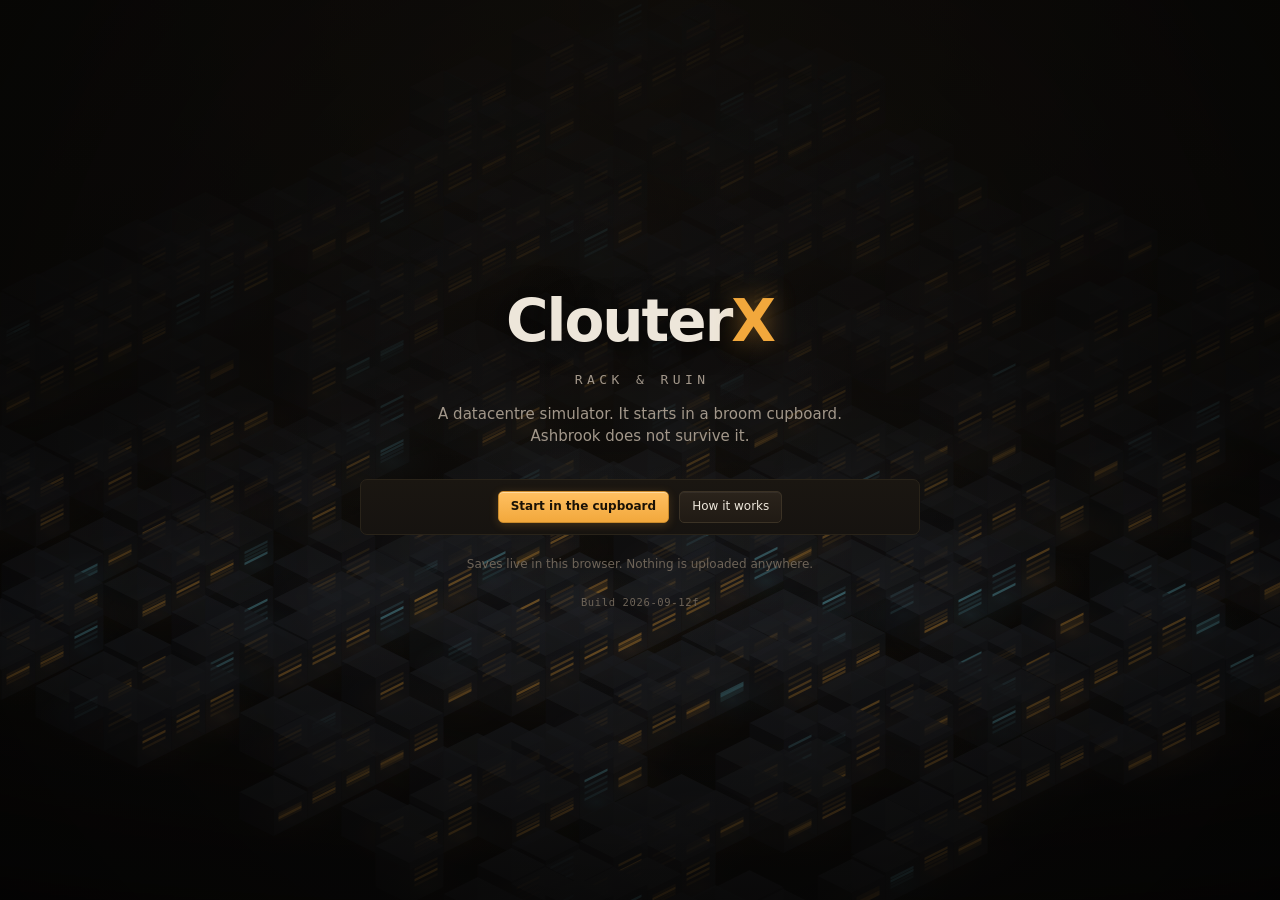
<file: index.html>
<!doctype html>
<html lang="en">
<head>
<meta charset="utf-8">
<meta name="viewport" content="width=device-width, initial-scale=1, maximum-scale=1, user-scalable=no">
<title>ClouterX — a datacentre simulator</title>
<meta name="description" content="ClouterX — an incremental datacentre simulator in the browser. Build from a broom cupboard to a continental site: power, water, heat, deals — and the town next door, paying for all of it.">
<meta name="theme-color" content="#0e0c0a">
<meta name="color-scheme" content="dark">
<meta property="og:type" content="website">
<meta property="og:title" content="ClouterX">
<meta property="og:description" content="ClouterX — an incremental datacentre simulator. It starts in a broom cupboard. Ashbrook does not survive it.">
<meta name="twitter:card" content="summary_large_image">
<link rel="stylesheet" href="styles/main.css">
<link rel="icon" href="data:image/svg+xml,<svg xmlns='http://www.w3.org/2000/svg' viewBox='0 0 32 32'><rect width='32' height='32' rx='5' fill='%230e0c0a'/><rect x='6' y='5' width='20' height='6' rx='1' fill='%23f2a83c'/><rect x='6' y='13' width='20' height='6' rx='1' fill='%23f2a83c' opacity='.62'/><rect x='6' y='21' width='20' height='6' rx='1' fill='%23f2a83c' opacity='.3'/></svg>">
</head>
<body>

<div id="app" hidden>
  <header id="topbar"></header>

  <main id="main">
    <section id="floor">
      <div id="floorhead">
        <div id="facilityname"></div>
        <div id="events"></div>
        <div id="floortools"></div>
      </div>
      <div id="canvaswrap">
        <canvas id="view"></canvas>
        <div id="tutorial" hidden></div>
        <div id="ghost"></div>
        <div id="paused" hidden><span>Paused</span></div>
        <div id="banner" hidden aria-live="polite"></div>
        <div id="toasts"></div>
      </div>
      <div id="inspector"></div>
    </section>

    <aside id="panel">
      <nav id="tabs"></nav>
      <div id="tabbody"></div>
    </aside>
  </main>

  <footer id="logbar">
    <div id="objective"></div>
    <div id="logfeed"></div>
  </footer>
</div>

<div id="boot">
  <canvas id="bootsky" aria-hidden="true"></canvas>
  <div class="bootcard">
    <h1>Clouter<span>X</span></h1>
    <p class="sub">Rack &amp; Ruin</p>
    <p class="tag">A datacentre simulator. It starts in a broom cupboard.<br>Ashbrook does not survive it.</p>
    <div id="bootbody">Loading…</div>
    <p class="build"></p>
  </div>
</div>

<div id="tip" hidden></div>
<div id="modal" hidden></div>

<script type="module" src="src/main.js"></script>
</body>
</html>
</file>
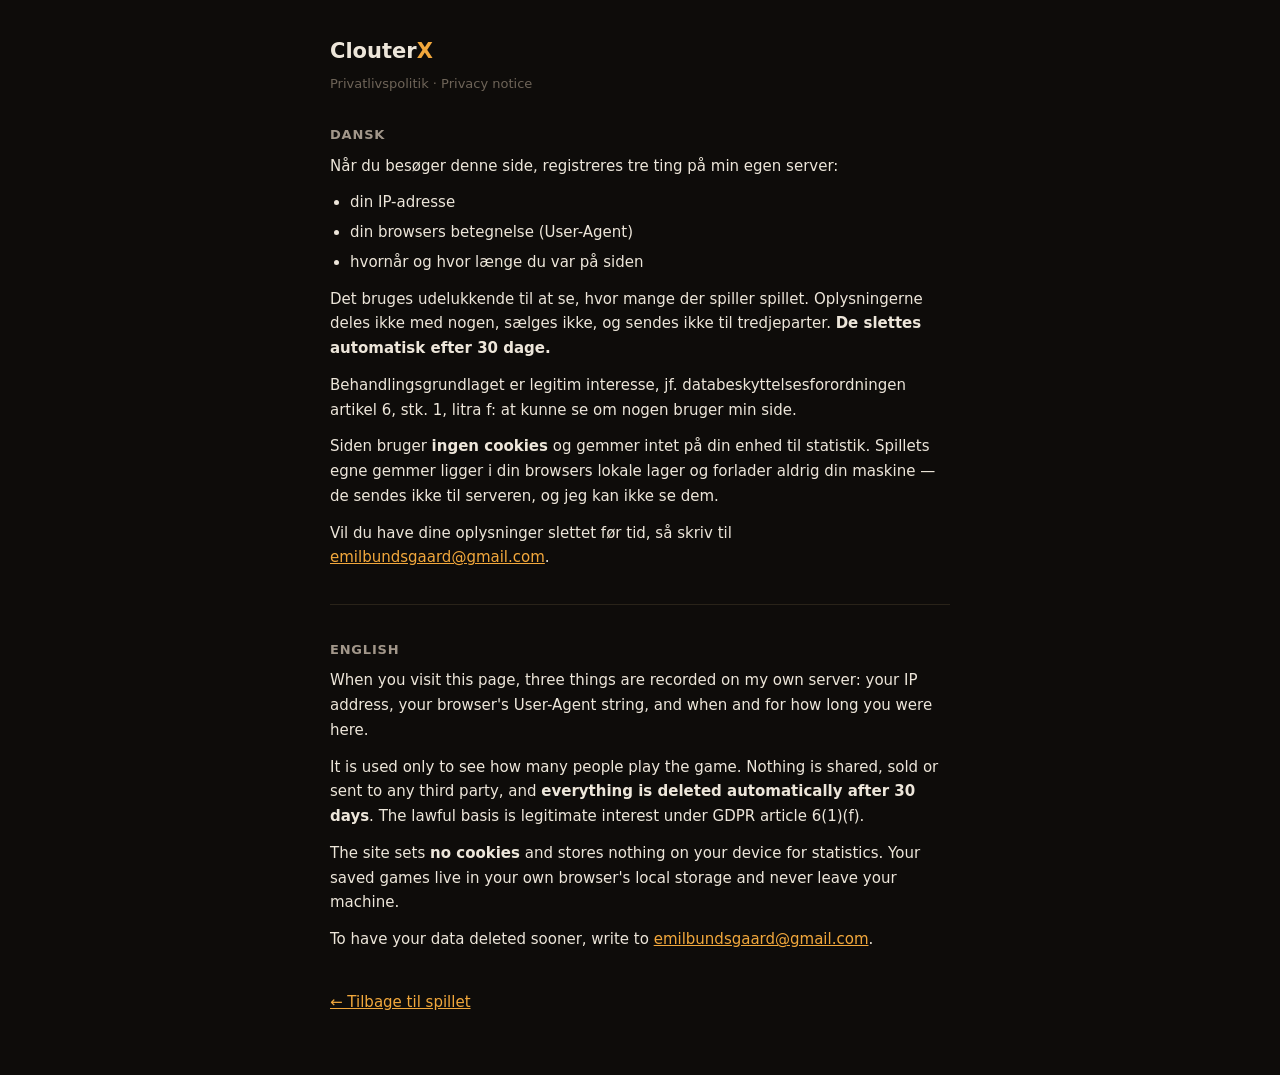
<file: privatliv.html>
<!doctype html>
<html lang="da">
<head>
<meta charset="utf-8">
<meta name="viewport" content="width=device-width, initial-scale=1">
<title>ClouterX — privatliv / privacy</title>
<style>
  :root { color-scheme: dark; }
  body { margin: 0; background: #0e0c0a; color: #ede6da; padding: 34px 20px 60px;
         font: 15px/1.65 system-ui, -apple-system, "Segoe UI", Roboto, sans-serif; }
  main { max-width: 620px; margin: 0 auto; }
  h1 { font-size: 21px; margin: 0 0 4px; }
  h1 span { color: #f2a83c; }
  h2 { font-size: 13px; text-transform: uppercase; letter-spacing: .8px;
       color: #a2978a; margin: 30px 0 8px; font-weight: 600; }
  p { margin: 0 0 12px; }
  .sub { color: #6e6458; font-size: 13px; margin-bottom: 26px; }
  ul { margin: 0 0 12px; padding-left: 20px; }
  li { margin-bottom: 5px; }
  a { color: #f2a83c; }
  hr { border: 0; border-top: 1px solid #292319; margin: 34px 0; }
  .back { display: inline-block; margin-top: 26px; }
</style>
</head>
<body>
<main>
  <h1>Clouter<span>X</span></h1>
  <p class="sub">Privatlivspolitik · Privacy notice</p>

  <h2>Dansk</h2>
  <p>Når du besøger denne side, registreres tre ting på min egen server:</p>
  <ul>
    <li>din IP-adresse</li>
    <li>din browsers betegnelse (User-Agent)</li>
    <li>hvornår og hvor længe du var på siden</li>
  </ul>
  <p>Det bruges udelukkende til at se, hvor mange der spiller spillet. Oplysningerne
     deles ikke med nogen, sælges ikke, og sendes ikke til tredjeparter.
     <strong>De slettes automatisk efter 30 dage.</strong></p>
  <p>Behandlingsgrundlaget er legitim interesse, jf. databeskyttelsesforordningen
     artikel 6, stk. 1, litra f: at kunne se om nogen bruger min side.</p>
  <p>Siden bruger <strong>ingen cookies</strong> og gemmer intet på din enhed til
     statistik. Spillets egne gemmer ligger i din browsers lokale lager og forlader
     aldrig din maskine — de sendes ikke til serveren, og jeg kan ikke se dem.</p>
  <p>Vil du have dine oplysninger slettet før tid, så skriv til
     <a href="mailto:emilbundsgaard@gmail.com">emilbundsgaard@gmail.com</a>.</p>

  <hr>

  <h2>English</h2>
  <p>When you visit this page, three things are recorded on my own server: your IP
     address, your browser's User-Agent string, and when and for how long you were
     here.</p>
  <p>It is used only to see how many people play the game. Nothing is shared, sold
     or sent to any third party, and <strong>everything is deleted automatically
     after 30 days</strong>. The lawful basis is legitimate interest under GDPR
     article 6(1)(f).</p>
  <p>The site sets <strong>no cookies</strong> and stores nothing on your device for
     statistics. Your saved games live in your own browser's local storage and never
     leave your machine.</p>
  <p>To have your data deleted sooner, write to
     <a href="mailto:emilbundsgaard@gmail.com">emilbundsgaard@gmail.com</a>.</p>

  <a class="back" href="index.html">← Tilbage til spillet</a>
</main>
</body>
</html>
</file>
<file: styles/main.css>
/* Rack & Ruin.
   The look is a night-shift control room: warm charcoal, bone type, amber for
   anything that wants your attention, and cold cyan reserved for the cold side
   of the plant. Rules and spacing separate things; borders are the exception,
   not the rule. */

:root {
  /* Whether the inspector is a band that is always there or a sheet that
     covers the floor. Declared here so the breakpoint lives in one place:
     the script reads this rather than repeating the media queries, which
     is how the two drift apart. */
  --inspector: band;

  --bg: #0e0c0a;
  --panel: #15120f;
  --panel2: #1b1713;
  --raise: #241f19;
  --line: #292319;
  --line2: #3b3225;
  --fg: #ede6da;
  --dim: #a2978a;
  --dimmer: #6e6458;
  --acc: #f2a83c;          /* amber — the primary voice */
  --acc-dim: #7a5620;
  --cold: #6fc8d8;         /* only for the cold side: cooling, water */
  --good: #93cc6d;
  --warn: #f2c14e;
  --bad: #e5614f;
  --mono: ui-monospace, SFMono-Regular, "SF Mono", Menlo, Consolas, monospace;
  --sans: system-ui, -apple-system, "Segoe UI", Inter, Roboto, sans-serif;
  --r: 5px;
}

* { box-sizing: border-box; }
[hidden] { display: none !important; }

html, body {
  margin: 0; height: 100%; overflow: hidden;
  background: var(--bg); color: var(--fg);
  font-family: var(--sans); font-size: 13.5px; line-height: 1.45;
  -webkit-font-smoothing: antialiased;
}
button { font: inherit; color: inherit; cursor: pointer; background: none; border: 0; }
h1, h2, h3, h4 { margin: 0; font-weight: 620; }
::-webkit-scrollbar { width: 9px; height: 9px; }
::-webkit-scrollbar-thumb { background: #332c22; border-radius: 5px; }
::-webkit-scrollbar-thumb:hover { background: #473d2e; }
::-webkit-scrollbar-track { background: transparent; }

.eyebrow, .sec > h3, .todohead, .sparklabel, .vital .lbl, .mini .mk, .meter .mk,
.speedlbl, table.grid th, .sheet h4, .sheet .gh, #objective .k, #tutorial .tk {
  font-size: 9.5px; letter-spacing: .14em; text-transform: uppercase;
  color: var(--dimmer); font-weight: 600;
}

/* ------------------------------------------------------------------ boot */

#boot {
  position: fixed; inset: 0; z-index: 60; display: grid; place-items: center;
  background:
    radial-gradient(900px 520px at 50% 0%, #241c12 0%, transparent 60%),
    linear-gradient(#14110d, #0a0908);
}
#bootsky { position: absolute; inset: 0; width: 100%; height: 100%; display: block; }
.bootcard { position: relative; width: min(620px, 92vw); text-align: center; padding: 30px;
  animation: bootin .7s cubic-bezier(.2,.7,.3,1) both; }
@keyframes bootin { from { opacity: 0; transform: translateY(14px); } to { opacity: 1; transform: none; } }
@media (prefers-reduced-motion: reduce) { .bootcard { animation: none; } }
.bootcard h1 { font-size: 58px; letter-spacing: -2px; font-weight: 700; }
.bootcard h1 { text-shadow: 0 2px 30px rgba(0,0,0,.85); }
.bootcard h1 span { color: var(--acc); text-shadow: 0 0 26px rgba(242,168,60,.45); }
/* The game's own name sits under the product name, smaller. */
.bootcard .sub {
  font-family: var(--mono); font-size: 13px; letter-spacing: .34em; text-transform: uppercase;
  color: var(--dim); margin: 8px 0 0; text-indent: .34em;
}
.bootcard .tag { color: var(--dim); margin: 14px 0 32px; font-size: 15px; }
#bootbody { display: grid; gap: 14px; }
#bootbody .row { display: flex; gap: 10px; justify-content: center; flex-wrap: wrap; }
#bootbody .note { color: var(--dimmer); font-size: 12px; }
/* Small enough to ignore, there when you need to know what is deployed. */
.bootcard .build { color: var(--dimmer); font-size: 10.5px; font-family: var(--mono);
  margin-top: 22px; letter-spacing: .06em; }

/* ------------------------------------------------------------------- app */

#app { display: grid; grid-template-rows: auto 1fr auto; height: 100%; }

/* --------------------------------------------------------------- top bar */

#topbar {
  display: flex; align-items: stretch; gap: 20px; flex-wrap: nowrap;
  background: linear-gradient(180deg, #191510, #120f0c);
  border-bottom: 1px solid var(--line); padding: 8px 16px 7px;
  /* Fixed height for the same reason as the footer: a number growing a digit
     must never reflow the bar and resize the floor underneath it. */
  height: 74px; overflow: hidden;
}
.vital { display: flex; flex-direction: column; justify-content: center;
  width: 128px; flex: none; }
.vital .big {
  font-family: var(--mono); font-size: 23px; font-weight: 600; line-height: 1.1;
  letter-spacing: -.8px; font-variant-numeric: tabular-nums;
}
.vital .big, .vital .sub { white-space: nowrap; overflow: hidden; text-overflow: ellipsis; }
.vital .sub { font-size: 11px; color: var(--dim); font-family: var(--mono); }
.vital.good .big { color: var(--good); }
.vital.bad  .big { color: var(--bad); }
.vital.warn .sub { color: var(--warn); }
.vital.jump { cursor: pointer; border-radius: var(--r); margin: -3px -8px; padding: 3px 8px; }
.vital.jump:hover { background: #1e1913; }
.vital.jump .sub::after { content: ' \2192'; }

.meters { display: grid; grid-template-columns: repeat(2, auto);
  gap: 5px 18px; align-content: center; flex: none; }
.meter { display: grid; grid-template-columns: auto 46px auto; align-items: center; gap: 9px; }
.meter .mk, .meter .mv { white-space: nowrap; }
.meter .mbar { height: 6px; background: #0c0a08; box-shadow: inset 0 0 0 1px #2a2419; overflow: hidden; }
.meter .mbar > i { display: block; height: 100%; background: var(--cold); transition: width .25s; }
.meter .mv { font-family: var(--mono); font-size: 10.5px; color: var(--dim); text-align: right;
  font-variant-numeric: tabular-nums; }
/* State is not carried by colour alone.
   Rendering a real frame through a deuteranopia filter, all four top-bar
   meters came out the same yellow-green: a player could not see that cooling
   and network were over capacity, which is the most important read on the
   screen. The bar also clamps at 100%, so an over-capacity meter looked
   identical to a merely full one and the colour was doing all the work.
   Stripes carry it instead, and they survive any colour vision. */
.meter.warn .mbar > i { background: var(--warn); }
.meter.bad .mbar > i {
  background:
    repeating-linear-gradient(115deg,
      var(--bad) 0 4px, #7d2b22 4px 8px);
}
.meter.bad .mv { color: var(--bad); }
.meter.bad .mv::before { content: '! '; font-weight: 700; }
/* The town drivers need room for a word and a real number, unlike the top-bar
   meters they borrow their shape from. */
.townmeter { grid-template-columns: 54px 1fr 92px; margin: 5px 0; }
.townmeter .mk { white-space: nowrap; }
.townmeter .mv { font-size: 11px; }

.minis { display: grid; grid-template-columns: repeat(3, auto); gap: 4px 18px;
  grid-auto-flow: column; grid-template-rows: repeat(2, auto);
  align-content: center; flex: none; }
.mini { display: flex; gap: 8px; align-items: baseline; }
.mini .mk { white-space: nowrap; }
.mini .mv { font-family: var(--mono); font-size: 12px; font-variant-numeric: tabular-nums;
  margin-left: auto; white-space: nowrap; }
.mini.warn .mv { color: var(--warn); }
.mini.bad .mv { color: var(--bad); }
.mini.acc .mv { color: var(--acc); }

.divider { width: 1px; background: var(--line); margin: 5px 0; }
.spacer { flex: 1; }

.topright { display: flex; align-items: center; gap: 10px; flex: none; margin-left: auto; }

/* How many people are playing, next to the speed control.
   The number is fixed-width on purpose: the top bar re-measures itself when
   its width changes, and a count going 9 -> 10 must not be able to trigger
   that. Hidden entirely until the server has actually answered. */
.livecount { display: flex; align-items: center; gap: 6px; flex: none;
  padding: 4px 9px 4px 8px; border: 1px solid var(--line2); border-radius: 100px;
  background: var(--panel2); font-size: 12px; color: var(--dim); cursor: default; }
.livecount[hidden] { display: none; }
.livecount i { width: 7px; height: 7px; border-radius: 50%; background: var(--good);
  box-shadow: 0 0 0 0 rgba(147, 204, 109, .55); animation: pulse 2.8s ease-out infinite; }
.livecount b { font: 600 12px var(--mono); color: var(--fg);
  min-width: 2ch; text-align: right; }
.livecount.alone i { background: var(--dimmer); animation: none; }
@keyframes pulse {
  0%   { box-shadow: 0 0 0 0 rgba(147, 204, 109, .5); }
  70%  { box-shadow: 0 0 0 7px rgba(147, 204, 109, 0); }
  100% { box-shadow: 0 0 0 0 rgba(147, 204, 109, 0); }
}
.speeds {
  display: flex; align-items: center; gap: 3px; align-self: center;
  background: #0d0b09; border: 1px solid var(--line2); border-radius: var(--r); padding: 3px 5px 3px 9px;
}
.speedlbl { margin-right: 4px; }
.sp {
  min-width: 40px; padding: 6px 9px; border-radius: 3px; font-size: 12.5px; font-weight: 600;
  font-family: var(--mono); color: var(--dim); letter-spacing: .02em;
}
.sp:hover { color: var(--fg); background: #241e16; }
.sp.on { background: var(--acc); color: #17120a; }
.sp.on.paused { background: #4a3410; color: var(--warn); box-shadow: inset 0 0 0 1px var(--warn); }

.topbtn {
  align-self: center; background: #1c1712; border: 1px solid var(--line2); border-radius: var(--r);
  padding: 7px 13px; font-size: 12px; color: var(--dim);
}
.topbtn:hover { background: #262019; color: var(--fg); }
.topbtn.icon { display: grid; place-items: center; padding: 6px 10px; }
.topbtn.icon svg { display: block; width: 20px; height: 16px; fill: none;
  stroke: currentColor; stroke-width: 1.5; stroke-linecap: round; stroke-linejoin: round; }
.topbtn.icon svg path:first-child { fill: currentColor; stroke-width: 1.2; }
.topbtn.icon svg .w1, .topbtn.icon svg .w2 { opacity: .85; }
.topbtn.icon svg .x { stroke: var(--bad); }
.topbtn.icon.off { color: var(--dimmer); }
/* the outer wave breathes while sound is on, so the button reads as live */
.topbtn.icon:not(.off) svg .w2 { animation: wave 2.6s ease-in-out infinite; }
@keyframes wave { 0%, 100% { opacity: .3; } 50% { opacity: .95; } }
@media (prefers-reduced-motion: reduce) {
  .topbtn.icon:not(.off) svg .w2 { animation: none; opacity: .85; }
}

/* ----------------------------------------------------------------- main */

#main { display: grid; grid-template-columns: 1fr 412px; min-height: 0; min-width: 0; }

#floor { display: grid; grid-template-rows: auto 1fr auto; min-width: 0; min-height: 0;
  overflow: hidden; }
#panel { min-width: 0; }
#floorhead {
  display: flex; align-items: center; gap: 12px; padding: 7px 16px;
  border-bottom: 1px solid var(--line); background: #120f0c;
  /* min-width lets the chips shrink; the clipping lives on #events itself.
     overflow:hidden here would make this a scroll container, and an auto grid
     row measures one of those as zero — the whole row collapsed to its
     padding and the buttons were sliced off. */
  min-width: 0;
}
#facilityname { font-weight: 600; font-size: 13px; }
/* The tools never wrap to a second line: the row above the floor has a fixed
   height, and a second line of buttons pushes the floor down. */
#floortools { margin-left: auto; display: flex; gap: 3px; flex-wrap: nowrap; flex: none; }
.tool { border-radius: 3px; padding: 5px 11px; font-size: 11.5px; color: var(--dim); }
.tool:hover { background: #201a14; color: var(--fg); }
.tool.on { background: var(--acc-dim); color: #ffdca0; box-shadow: inset 0 0 0 1px #8a6224; }
/* Only on screen while a machine is held. Just the cross: which machine you
   are holding is already on the row that is marked "selected", so the button
   only has to be findable, not explanatory. */
.dropbtn {
  position: absolute; right: 10px; top: 10px; z-index: 21;
  display: grid; place-items: center; width: 30px; height: 30px; padding: 0;
  background: #1d1710e8; color: var(--acc);
  border: 1px solid #6b4d1e; border-radius: 50%;
  font-size: 13px; line-height: 1; box-shadow: 0 4px 14px #0008;
}
.dropbtn:hover { background: var(--acc); color: #17120a; border-color: var(--acc); }
.dropbtn:active { background: #e09428; color: #17120a; }

#canvaswrap { position: relative; overflow: hidden; min-height: 220px;
  background: radial-gradient(900px 640px at 46% 14%, #191510, #0b0908 74%); }
#view { display: block; width: 100%; height: 100%; cursor: crosshair; touch-action: none; }

/* No page zoom on a touch screen.
   iOS Safari has ignored user-scalable=no since iOS 10, so the viewport tag
   alone does not stop a double tap from zooming the whole interface. Declaring
   what each area accepts does: nothing zooms, panels still scroll up and down,
   the tool row still scrolls sideways, and the floor keeps its own pinch,
   which is handled from pointer events in render.js and is the one zoom that
   should work. */
html, body { touch-action: none; }
#panel, #tabbody, #inspector, #logfeed, #modal, .sheet { touch-action: pan-y; }
#floorhead { touch-action: pan-x; }

#ghost {
  position: absolute; left: 14px; bottom: 14px; pointer-events: none;
  background: #120f0cdd; border: 1px solid var(--line2); border-radius: 3px;
  padding: 5px 12px; font-size: 11.5px; color: var(--dim); max-width: 360px;
  white-space: nowrap; overflow: hidden; text-overflow: ellipsis; font-family: var(--mono);
}

#events { display: flex; gap: 5px; flex-wrap: nowrap; min-width: 0; flex: 1 1 auto;
  overflow: hidden; mask-image: linear-gradient(90deg, #000 calc(100% - 24px), transparent); }
.ev.more { color: var(--dimmer); border-left-color: var(--line2); cursor: help; }
.ev {
  display: inline-flex; align-items: baseline; gap: 8px; padding: 3px 10px;
  flex: none; white-space: nowrap;
  border-radius: 3px; font-size: 11px; border-left: 2px solid var(--line2);
  background: #1a1611; color: var(--dim); cursor: help;
}
.ev b { color: var(--fg); font-weight: 600; }
.ev .t { font-family: var(--mono); font-size: 10px; color: var(--dimmer); }
.ev.good { border-left-color: var(--good); }
.ev.good b { color: var(--good); }
.ev.bad { border-left-color: var(--bad); }
.ev.bad b { color: var(--bad); }

/* ------------------------------------------------------------- inspector */

#inspector {
  border-top: 1px solid var(--line); background: #120f0c;
  padding: 9px 16px; height: 19vh; min-height: 118px; max-height: 190px; overflow: auto;
}
#inspector .empty { color: var(--dimmer); font-size: 12px; }
#inspector .title { display: flex; align-items: center; gap: 8px; margin-bottom: 6px; }
.inspclose { display: none; }
#inspector .kv { max-width: 440px; }
#inspector table.grid { max-width: 660px; }

.todohead { margin-bottom: 8px; }
.todo {
  display: flex; align-items: center; gap: 11px; width: 100%; max-width: 800px;
  padding: 7px 12px; margin-bottom: 2px; font-size: 12.5px; text-align: left; color: var(--fg);
  border-left: 2px solid #3a3128; background: #17130f;
}
.todo:hover { background: #201a14; }
.todo .dot { display: none; }
.todo .txt { flex: 1; }
.todo .go { color: var(--dimmer); font-size: 11px; opacity: 0; white-space: nowrap; }
.todo:hover .go { color: var(--acc); opacity: 1; }
.todo.bad { border-left-color: var(--bad); }
.todo.warn { border-left-color: var(--warn); }
.todo.good { border-left-color: var(--good); }
.todo.info { border-left-color: var(--cold); }

/* ----------------------------------------------------------------- panel */

#panel { display: grid; grid-template-rows: auto 1fr; border-left: 1px solid var(--line);
  background: var(--panel); min-height: 0; }
#tabs { display: flex; flex-wrap: wrap; gap: 0; padding: 0 6px; background: #120f0c;
  border-bottom: 1px solid var(--line); }
.tab {
  padding: 10px 7px 9px; font-size: 11.5px; letter-spacing: -.1px; color: var(--dim); white-space: nowrap;
  border-bottom: 2px solid transparent; margin-bottom: -1px;
}
.tab:hover { color: var(--fg); background: #ffffff06; }
/* The tab you are on gets a lit underline rather than a plain one — it is the
   one piece of state on screen you look for without meaning to. */
.tab.on {
  color: var(--acc); border-bottom-color: var(--acc);
  box-shadow: 0 6px 14px -8px var(--acc);
}
#tabbody { overflow: auto; padding: 14px 14px 28px; }

.sec { margin-bottom: 22px; }
.sec > h3 { margin-bottom: 9px; padding-bottom: 6px; border-bottom: 1px solid var(--line); }
.hint { color: var(--dim); font-size: 12px; margin-bottom: 11px; line-height: 1.55; }

/* Rows: the default for anything list-shaped. */
/* Each thing you can buy is a card with its own surface.
   A hairline between rows made the list read as one undifferentiated wall of
   text; a card gives each item an edge, and gives hover something to lift. */
.row {
  display: grid; grid-template-columns: 34px 1fr; gap: 12px;
  padding: 11px 12px; width: 100%; text-align: left;
  background: linear-gradient(180deg, #1a1611, #161310);
  border: 1px solid var(--line);
  border-radius: 7px;
  margin-bottom: 7px;
}
.row.click {
  cursor: pointer;
  transition: transform .13s ease, border-color .13s ease,
              box-shadow .13s ease, background .13s ease;
}
.row.click:hover {
  background: linear-gradient(180deg, #211c15, #1a1611);
  border-color: var(--acc-dim);
  transform: translateY(-1px);
  box-shadow: 0 6px 16px #0007, inset 0 1px 0 #ffffff0a;
}
.row.click:active { transform: none; background: #241d14; }
.row.click:focus-visible { outline: 2px solid var(--acc); outline-offset: 1px; }
.row.owned {
  background: linear-gradient(180deg, #1b1d13, #17190f);
  border-color: #33401f;
  box-shadow: inset 2px 0 0 var(--good);
}

/* Locked items are the majority of a long list and they were the loudest
   thing in it: four of them each carrying a paragraph of flavour, a wrapped
   requirement and a button pushed the one thing you could actually buy off
   the bottom of the screen. They keep the requirement, which is the only part
   that matters while they are locked, and lose the rest. */
.row.locked {
  opacity: .62;
  padding: 8px 12px;
  background: none;
  border-color: #211c16;
}
.row.locked:hover { opacity: .82; }
.row.locked .desc { display: none; }
.row.locked .meta { display: none; }
.row.locked .head b { font-weight: 550; }
.row.locked .note {
  opacity: 1; color: var(--acc); font-size: 11.5px; margin-top: 2px;
}
/* Short note, small button, one line between them. */
.row.locked .body { display: flex; align-items: baseline; gap: 10px; flex-wrap: wrap; }
.row.locked .head { flex: 1 1 100%; }
.row.locked .btnrow { margin-top: 0; }
.row.locked .btn {
  opacity: 1; padding: 3px 9px; font-size: 11px;
  background: none; border-color: var(--acc-dim); color: var(--acc);
}
.row.locked .btn:hover { background: #241b0e; }
/* Rung when you follow "Go to research" so the right node is obvious. */
@keyframes flashrow {
  0%, 100% { box-shadow: inset 0 0 0 0 transparent; }
  50% { box-shadow: inset 0 0 0 2px var(--acc); background: #241d13; }
}
.row.flash { animation: flashrow .8s ease-in-out 3; }
@media (prefers-reduced-motion: reduce) {
  .row.flash { animation: none; box-shadow: inset 0 0 0 2px var(--acc); }
}
.row.cant .price { color: var(--warn); }
.row .ico { width: 34px; height: 34px; border-radius: 3px; background: #100d0a center/22px no-repeat;
  border: 1px solid var(--line2); }
.row .body { min-width: 0; }
.row .head { display: flex; align-items: baseline; gap: 8px; }
.row .head b { font-weight: 650; font-size: 13.5px; }
.row .price { margin-left: auto; font-family: var(--mono); font-size: 12px; color: var(--dim);
  font-variant-numeric: tabular-nums; }
.row .price.ok { color: var(--good); }
.row .desc { color: var(--dim); font-size: 12px; margin-top: 3px; }
.row .meta { display: flex; flex-wrap: wrap; gap: 3px 14px; margin-top: 6px;
  font-family: var(--mono); font-size: 10.5px; color: var(--dimmer); }
.row .meta b { color: var(--dim); font-weight: 500; }
.row .note { color: var(--dimmer); font-size: 11.5px; margin-top: 5px; }

/* Cards: for discrete things you act on. */
.card { background: var(--panel2); border-radius: var(--r); padding: 12px 13px; margin-bottom: 9px;
  box-shadow: inset 0 0 0 1px var(--line); }
.card.click { cursor: pointer; }
.card.click:hover { background: var(--raise); }
.card.owned { box-shadow: inset 0 0 0 1px #4a5a2c, inset 3px 0 0 var(--good); background: #191a11; }
.card.cant { opacity: .66; }
.card .title { display: flex; align-items: baseline; gap: 8px; }
.card .title b { font-weight: 650; }
.card .title .price { margin-left: auto; font-family: var(--mono); font-size: 12px; color: var(--warn); }
.card .title .price.ok { color: var(--good); }
.card .desc { color: var(--dim); font-size: 12px; margin-top: 5px; }
.card .meta { display: flex; flex-wrap: wrap; gap: 4px 14px; margin-top: 7px;
  font-family: var(--mono); font-size: 10.5px; color: var(--dimmer); }
.card .meta b { color: var(--fg); font-weight: 500; }

.pill { display: inline-block; padding: 1px 7px; border-radius: 2px; font-size: 10px;
  background: #241e16; color: var(--dim); letter-spacing: .04em; }
.pill.acc { color: var(--good); background: #1d2314; }
.pill.bad { color: var(--bad); background: #2a1614; }
.pill.warn { color: var(--warn); background: #2a2214; }
.pill.new { color: #17120a; background: var(--acc); font-weight: 700; }

/* Buttons get a little material: a gradient down the face and a one-pixel
   highlight along the top, which is what separates a control you want to press
   from a rectangle with a word in it. */
.btn {
  background: linear-gradient(180deg, #2a231b, #201a14);
  border: 1px solid var(--line2); border-radius: 5px;
  padding: 6px 12px; font-size: 12px;
  box-shadow: inset 0 1px 0 #ffffff0d;
  transition: background .12s ease, border-color .12s ease, transform .1s ease;
}
.btn:hover:not(:disabled) {
  background: linear-gradient(180deg, #3a3126, #2b241c);
  border-color: #4b3f2d;
}
.btn:active:not(:disabled) { transform: translateY(1px); }
.btn:disabled { opacity: .35; cursor: not-allowed; }
.btn.primary {
  background: linear-gradient(180deg, #ffc061, var(--acc));
  border-color: #c98a2c; color: #1a1206; font-weight: 650;
  box-shadow: inset 0 1px 0 #fff6, 0 2px 10px #f2a83c33;
}
.btn.primary:hover:not(:disabled) {
  background: linear-gradient(180deg, #ffd083, #ffb542);
  border-color: #e0a03c;
}
.btn.danger {
  background: linear-gradient(180deg, #3d1e18, #2c1611);
  border-color: #6b3026; color: #f0a89e;
}
.btn.danger:hover:not(:disabled) { background: linear-gradient(180deg, #4c261e, #351a14); }
.btn.small { padding: 4px 10px; font-size: 11px; }
.btnrow { display: flex; gap: 6px; flex-wrap: wrap; margin-top: 9px; }

/* The line that opens the locked half of a build list. It is a door, not an
   offer, so it reads quieter than anything you can actually buy. */
.btn.small.lockfold {
  display: block; width: 100%; margin-top: 8px;
  background: none; border: 1px dashed var(--line2);
  color: var(--dim); font-size: 11px; letter-spacing: .02em;
}
.btn.small.lockfold:hover:not(:disabled) { background: rgba(255, 255, 255, .03); color: var(--fg); }

.bar { height: 7px; background: #0b0e12; overflow: hidden; margin-top: 8px;
  border-radius: 4px; box-shadow: inset 0 0 0 1px #262a31, inset 0 1px 2px #0008; }
.bar > i {
  display: block; height: 100%; border-radius: 4px;
  background: linear-gradient(180deg, #a8dd85, var(--good));
  box-shadow: 0 0 8px -1px currentColor; transition: width .25s;
}
.bar.warn > i { background: var(--warn); }
.bar.bad > i {
  background: repeating-linear-gradient(115deg, var(--bad) 0 5px, #7d2b22 5px 10px);
}

.kv { display: grid; grid-template-columns: auto 1fr; gap: 4px 14px; font-family: var(--mono);
  font-size: 11.5px; font-variant-numeric: tabular-nums; }
.kv .k { color: var(--dimmer); }
/* Overdrawn: the one state the player must not be able to miss. */

.desc.acc { color: var(--acc); }
.overdrawn { box-shadow: inset 0 0 0 1px var(--bad), 0 0 24px #e8615f22; background: #1d1210; }
.overdrawn .odbig { font-family: var(--mono); font-size: 26px; font-weight: 700;
  color: var(--bad); letter-spacing: -1px; font-variant-numeric: tabular-nums; margin: 2px 0 6px; }
.kv .v { text-align: right; }
/* A figure in a key/value block that is not the number you would expect —
   the compute rate once the site is large enough to price itself down. */
.kv .v.warn { color: var(--warn); }

table.grid { width: 100%; border-collapse: collapse; font-size: 12px; }
table.grid th { text-align: left; padding: 4px 5px; }
table.grid td { padding: 6px 5px; border-top: 1px solid var(--line); font-family: var(--mono);
  font-variant-numeric: tabular-nums; }

input[type=range] { width: 100%; accent-color: var(--acc); }
input[type=text], textarea {
  width: 100%; background: #0c0a08; border: 1px solid var(--line2);
  color: var(--fg); border-radius: 3px; padding: 8px 10px; font-family: var(--mono); font-size: 12px;
}

/* -------------------------------------------------------- compute & plots */

.bignum { font-family: var(--mono); font-size: 30px; font-weight: 600; letter-spacing: -1.2px;
  line-height: 1.05; margin-bottom: 10px; font-variant-numeric: tabular-nums; }
.stack { display: flex; height: 12px; overflow: hidden; background: #0c0a08;
  box-shadow: inset 0 0 0 1px #2a2419; }
.stack .seg { height: 100%; transition: width .3s; }
.stack .seg.sold { background: var(--good); }
.stack .seg.free { background: #4a3f31; }
.stack .seg.rnd { background: var(--cold); }
.stacklegend { display: flex; flex-wrap: wrap; gap: 5px 18px; margin-top: 9px; font-size: 11.5px; }
.sl { display: flex; align-items: center; gap: 7px; }
.sl i { width: 9px; height: 9px; }
.sl i.sold { background: var(--good); }
.sl i.free { background: #4a3f31; }
.sl i.rnd { background: var(--cold); }
.sl .k { color: var(--dim); }
.sl .v { font-family: var(--mono); font-variant-numeric: tabular-nums; }

.spark { margin: 3px 0 14px; }
.spark svg { width: 100%; height: 48px; display: block; }
.sparkempty { color: var(--dimmer); font-size: 11.5px; padding: 14px 0; }
.sparkends { display: flex; justify-content: space-between; font-family: var(--mono);
  font-size: 10px; color: var(--dimmer); margin-top: 3px; }
.sparklabel { margin-bottom: 3px; }
.keeps { display: grid; grid-template-columns: 1fr 1fr; gap: 12px; margin: 12px 0 4px; }
.keep .kh { font-size: 9.5px; letter-spacing: .14em; text-transform: uppercase; font-weight: 600;
  margin-bottom: 5px; }
.keep.good .kh { color: var(--good); }
.keep.bad .kh { color: var(--bad); }
.keep .ki { font-size: 12px; color: var(--dim); padding-left: 11px; position: relative; }
.keep .ki::before { content: ''; position: absolute; left: 0; top: 7px; width: 4px; height: 4px;
  background: currentColor; opacity: .5; }
.lvlbar { display: flex; gap: 2px; margin-top: 7px; }
.lvlbar i { flex: 1; height: 3px; background: #2f281e; }
.lvlbar i.on { background: var(--acc); }

.townstage { font-size: 15px; font-weight: 650; margin: 12px 0 3px; }

#paused { position: absolute; inset: 0; display: grid; place-items: center; pointer-events: none;
  background: #0e0c0a55; z-index: 18; }
#paused span {
  font-size: 12px; letter-spacing: .22em; text-transform: uppercase; color: var(--warn);
  background: #17120bee; border: 1px solid #6b5730; border-radius: 3px; padding: 7px 20px;
  font-weight: 600;
}

/* ------------------------------------------------------------- guided start */

#tutorial {
  position: absolute; left: 16px; top: 16px; width: min(340px, 62%); z-index: 22;
  background: linear-gradient(#221a11, #171208); border: 1px solid #6b4d1e;
  border-left: 3px solid var(--acc); border-radius: var(--r); padding: 13px 15px 12px;
  box-shadow: 0 18px 48px #000b;
}
#tutorial .tt { font-size: 16px; font-weight: 700; margin: 4px 0 6px; }
#tutorial .tb { font-size: 12.5px; color: #ded2c0; line-height: 1.55; }
#tutorial .tn { font-size: 11.5px; color: var(--dim); margin-top: 7px; font-style: italic; }
#tutorial .tfoot { display: flex; align-items: center; gap: 10px; margin-top: 11px; }
#tutorial .tdots { display: flex; gap: 4px; margin-right: auto; }
#tutorial .tdots i { width: 18px; height: 3px; background: #3d3325; }
#tutorial .tdots i.on { background: var(--acc); }
#tutorial .tdots i.now { background: #fff0d0; }
#tutorial .tskip { color: var(--dimmer); font-size: 11px; text-decoration: underline; padding: 2px 4px; }
#tutorial .tskip:hover { color: var(--fg); }

.tut-target { outline: 2px solid var(--acc); outline-offset: 2px; border-radius: 3px;
  animation: aim 1.5s ease-in-out infinite; }
@keyframes aim {
  0%, 100% { box-shadow: 0 0 0 0 #f2a83c66; }
  50%      { box-shadow: 0 0 0 8px #f2a83c00; }
}
#canvaswrap.tut-target { outline-offset: -3px; border-radius: 0; }

/* ------------------------------------------------------------------- log */

#logbar { display: grid; grid-template-columns: 340px 1fr; gap: 16px; align-items: center;
  border-top: 1px solid var(--line); background: #120f0c; padding: 6px 16px;
  /* Fixed, not min-: a taller footer used to shrink the floor and shunt the
     whole board up and down as the objective text changed length. */
  height: 62px; overflow: hidden; }
#objective { font-size: 12px; line-height: 1.32; height: 48px; overflow: hidden; }
/* Each of the three lines keeps its own row, so wrapping can never add one. */
#objective .k, #objective .n, #objective .h {
  white-space: nowrap; overflow: hidden; text-overflow: ellipsis;
}
#objective .n { color: var(--acc); font-weight: 650; }
#objective .h { color: var(--dim); }
#logfeed { display: flex; gap: 18px; overflow: hidden; font-size: 12px; white-space: nowrap; }
#logfeed .e { color: var(--dim); }
#logfeed .e.good { color: var(--good); }
#logfeed .e.bad { color: var(--bad); }

/* ------------------------------------------------------- tooltip & modals */

#tip {
  position: fixed; z-index: 70; pointer-events: none; max-width: 310px;
  background: #16120d; border: 1px solid var(--line2); border-left: 2px solid var(--acc);
  border-radius: 3px; padding: 10px 13px; box-shadow: 0 16px 40px #000c;
  animation: tipin .12s ease-out;
}
#tip .tiph { font-size: 11.5px; font-weight: 700; color: var(--acc); margin-bottom: 4px;
  letter-spacing: .02em; }
#tip .tipb { font-size: 12px; color: #ded2c0; line-height: 1.5; }
#tip .tipb + .tipb { margin-top: 6px; }
@keyframes tipin { from { opacity: 0; transform: translateY(3px); } }

/* A plain scrim, not a blur.
   backdrop-filter over a full screen was costing 24fps on a finished site —
   measured at 36 down to 12 — and it did it for every dialogue in the game:
   the Menu, an event decision, the bank's offer. The compositor re-filters the
   whole page every frame regardless of whether the canvas underneath changed,
   so there is no way to keep it cheaply. A darker scrim separates the sheet
   just as well and costs nothing. */
#modal { position: fixed; inset: 0; z-index: 50; display: grid; place-items: center;
  background: #060504d9; padding: 20px; }
.sheet { width: min(600px, 96vw); max-height: 86vh; overflow: auto; background: var(--panel);
  border: 1px solid var(--line2); border-top: 3px solid var(--acc); border-radius: var(--r);
  padding: 22px 24px; box-shadow: 0 30px 90px #000d; }
.sheet h2 { font-size: 22px; margin-bottom: 5px; letter-spacing: -.4px; }
.sheet .sub { color: var(--dim); font-size: 12.5px; margin-bottom: 18px; }
.sheet p { color: var(--fg); }
.sheet h4, .sheet .gh { margin: 18px 0 8px; }
.gintro p { margin: 0 0 10px; color: #ded2c0; font-size: 13px; }
.gsec .kv { grid-template-columns: 104px 1fr; gap: 6px 14px; }
.gsec .kv .v { text-align: left; color: #cec2b2; font-family: var(--sans); font-size: 12.5px; }
.gsec .kv .k { color: var(--acc); font-family: var(--sans); font-size: 12.5px; font-weight: 600; }
.glegend { display: grid; gap: 7px; }
.grow { display: flex; align-items: center; gap: 10px; font-size: 12.5px; }
.gsw { width: 12px; height: 12px; flex: none; }
.grow b { font-weight: 650; }
.gnote { color: var(--dim); }

/* A moment for the handful of things that only happen once a run. */
#banner {
  position: absolute; inset: 0; z-index: 24; display: grid; place-items: center;
  pointer-events: none; text-align: center;
}
#banner .inner {
  padding: 26px 44px; border-radius: 8px;
  background: radial-gradient(420px 200px at 50% 50%, #1d1710f2, #12100cd8);
  box-shadow: 0 0 0 1px #3a2f22, 0 24px 60px #000b;
  animation: banner 3.2s cubic-bezier(.2,.8,.25,1) both;
}
#banner .kicker { font-family: var(--mono); font-size: 11px; letter-spacing: .18em;
  text-transform: uppercase; color: var(--acc); }
#banner .title { font-size: 34px; font-weight: 700; letter-spacing: -.5px; margin: 6px 0 4px; }
#banner .note { color: var(--dim); font-size: 13px; max-width: 42ch; margin: 0 auto; }
#banner .rule { height: 1px; margin: 14px auto 0; width: 60px; background: var(--acc); opacity: .55; }
@keyframes banner {
  0%   { opacity: 0; transform: scale(.94) translateY(10px); }
  12%  { opacity: 1; transform: none; }
  78%  { opacity: 1; transform: none; }
  100% { opacity: 0; transform: scale(1.02); }
}
@media (prefers-reduced-motion: reduce) { #banner .inner { animation: none; } }

#toasts { position: absolute; right: 12px; bottom: 12px; z-index: 20; display: grid; gap: 4px;
  justify-items: end; pointer-events: none; max-width: min(250px, 52%); }
.toast {
  display: flex; align-items: center; gap: 7px;
  background: linear-gradient(90deg, #1b160fe0, #14110ce8);
  border: 1px solid #2e2620; border-left: 2px solid var(--acc); border-radius: 4px;
  padding: 5px 10px 5px 9px; font-size: 10.5px; line-height: 1.35; color: #cec2b2;
  box-shadow: 0 8px 20px #0009, inset 0 1px 0 #ffffff08;
  backdrop-filter: blur(3px);
  animation: toastin .34s cubic-bezier(.2,.8,.25,1) both;
}
/* A dot in the accent of the tone, so the kind of news reads before the text. */
.toast::before {
  content: ''; flex: none; width: 4px; height: 4px; border-radius: 50%;
  background: var(--acc); box-shadow: 0 0 8px currentColor;
}
.toast.bad { color: #f2bcb5; border-left-color: var(--bad); }
.toast.bad::before { background: var(--bad); }
.toast.warn { color: #f2dfb2; border-left-color: var(--warn); }
.toast.warn::before { background: var(--warn); }
.toast.good { color: #cfe6bb; border-left-color: var(--good); }
.toast.good::before { background: var(--good); }
@keyframes toastin {
  from { opacity: 0; transform: translateX(18px) scale(.97); }
  to   { opacity: 1; transform: none; }
}
@media (prefers-reduced-motion: reduce) { .toast { animation: none; } }

/* --------------------------------------------------------- accessibility */

:focus-visible { outline: 2px solid var(--acc); outline-offset: 2px; border-radius: 2px; }
button:focus:not(:focus-visible) { outline: none; }

@media (prefers-reduced-motion: reduce) {
  *, *::before, *::after {
    animation-duration: .001ms !important; animation-iteration-count: 1 !important;
    transition-duration: .001ms !important;
  }
}

/* ------------------------------------------------------------ responsive */

/* Which readouts survive a narrow window is decided by measuring the bar on
   the viewer's own machine (see fitTopBar) rather than by pixel breakpoints,
   because the widths depend on their fonts. These two classes are what that
   measurement toggles. */
#topbar.hide-minis .minis,
#topbar.hide-meters .meters { display: none; }

/* The last resort, reached only when hiding the readouts was not enough — a
   narrow phone with a wide cash figure. Everything here is a squeeze, not a
   removal, except the speaker, which moves into the Menu rather than going
   away. Measured, not guessed: see fitTopBar in src/ui.js. */
#topbar.tight { gap: 6px; padding-left: 6px; padding-right: 6px; }
#topbar.tight .vital { width: 94px; }
#topbar.tight .topright { gap: 6px; }
#topbar.tight .sp { min-width: 20px; padding: 6px 2px; font-size: 10px; }
#topbar.tight .topbtn.icon { display: none; }
#topbar.tight .livecount { padding: 3px 6px; gap: 4px; }
#topbar.tight .livecount i { width: 6px; height: 6px; }
#topbar.tight .livecount b { min-width: 1ch; font-size: 11px; }

/* The counter is the point of the whole exercise, so it is never dropped —
   it just loses its label and keeps the dot and the number, which costs
   about 40px and still reads at a glance on a phone. */
#topbar.hide-minis .livecount span { display: none; }
#topbar.hide-minis .livecount { padding: 4px 8px; }

@media (max-width: 1560px) {
  #topbar { gap: 15px; }
}
@media (max-width: 1180px) {
  #main { grid-template-columns: 1fr 356px; }
}
/* Phone and small-tablet widths: everything still reachable, just tighter.
   Guide and Menu keep their first letters as labels rather than disappearing,
   because they are the only way into the rules and the save. */
@media (max-width: 900px) {
  #topbar { height: 66px; gap: 11px; padding: 7px 10px 6px; }
  .speedlbl { display: none; }
  .divider { display: none; }
  .vital { width: 116px; }
  .vital .big { font-size: 20px; }
  .sp { min-width: 32px; padding: 6px 6px; font-size: 11.5px; }
  .topbtn { padding: 7px 9px; font-size: 11.5px; }
  .topbtn.icon { padding: 6px 7px; }
  .speed { gap: 2px; }
}
@media (max-width: 620px) {
  #topbar {
    gap: 8px;
    /* Last resort on a phone: rather than clip a control off the edge, let the
       bar scroll sideways. Nothing is ever unreachable. */
    overflow-x: auto; overflow-y: hidden; scrollbar-width: none;
  }
  #topbar::-webkit-scrollbar { display: none; }
  /* Compute has its own big readout at the top of the Deals tab, one tap away,
     so on a phone the bar keeps cash and gives the room to the controls. */
  #v_compute { display: none; }
  .vital { width: 92px; }
  .vital .big { font-size: 18px; }
  .vital .sub { font-size: 10px; }
  .sp { min-width: 27px; padding: 6px 4px; font-size: 11px; }
  .topbtn { padding: 7px 7px; font-size: 11px; }
}
@media (max-width: 900px) {
  #main { grid-template-columns: 1fr; grid-template-rows: minmax(280px, 1fr) 44vh; }
  #panel { border-left: 0; border-top: 1px solid var(--line); }
  #inspector { height: 21vh; min-height: 118px; }
  #logbar { grid-template-columns: 1fr; }
  #logfeed { display: none; }
  .divider { display: none; }
}

/* ------------------------------------------------------------------ phone

   A phone has no room for the desktop's four stacked bands. The floor is what
   the game is, so it gets the space: the inspector goes (everything in it is
   in the panels a tap away), the footer goes (the objective moves into the
   bar), and the panel becomes a sheet under the floor with its tabs pinned.  */
@media (max-width: 700px) {
  :root { --inspector: sheet; }
  #app { grid-template-rows: auto 1fr; }
  #logbar { display: none; }
  /* The inspector used to be switched off entirely here, which meant tapping a
     rack on a phone selected it and then showed you nothing — so there was no
     way to find out why something was warning at you. It is now a sheet over
     the floor, and only in tile mode: tapping bare floor or the cross closes
     it, and it never takes space when there is nothing to say. */
  #floor { position: relative; }
  #inspector { display: none; }
  #inspector[data-mode="tile"] {
    display: block;
    position: absolute; left: 0; right: 0; bottom: 0; z-index: 25;
    height: auto; min-height: 0; max-height: 52%;
    padding: 12px 14px 16px;
    border-top: 1px solid var(--line2);
    background: #14110e;
    box-shadow: 0 -16px 34px rgba(0, 0, 0, .6);
    overscroll-behavior: contain;
  }
  #inspector[data-mode="tile"] .kv { max-width: none; }
  .inspclose {
    display: grid; place-items: center;
    margin-left: auto; flex: none;
    width: 32px; height: 32px; padding: 0;
    border: 1px solid var(--line2); border-radius: 50%;
    background: var(--raise); color: var(--fg); font-size: 14px; line-height: 1;
  }

  #main { grid-template-rows: minmax(38vh, 1fr) 44vh; }
  #floor { grid-template-rows: auto 1fr; }

  #topbar { height: 54px; gap: 8px; padding: 5px 8px; }
  .vital { width: 104px; }
  .vital .lbl { display: none; }
  .vital .big { font-size: 17px; letter-spacing: -.4px; }
  .vital .sub { font-size: 9.5px; }
  #v_compute { display: none; }
  .sp { min-width: 25px; padding: 6px 4px; font-size: 10.5px; }
  /* This said .speed for a long time, which is not a class that exists, so the
     gap never tightened on a phone. */
  .speeds { gap: 1px; }
  /* Guide and Menu become their glyphs rather than disappearing: they are the
     only way into the rules and the save. */
  .topbtn { padding: 7px 9px; font-size: 10.5px; }
  .topbtn[data-short] { font-size: 0; min-width: 30px; }
  .topbtn[data-short]::after { content: attr(data-short); font-size: 15px; line-height: 1; }

  /* The overlay row scrolls sideways instead of wrapping into two lines. */
  #floorhead { padding: 5px 8px; gap: 8px; overflow-x: auto; scrollbar-width: none; }
  #floorhead::-webkit-scrollbar { display: none; }
  #floortools { flex: none; }
  #facilityname { display: none; }

  #tabs { position: sticky; top: 0; z-index: 5; flex-wrap: nowrap; overflow-x: auto;
    scrollbar-width: none; }
  #tabs::-webkit-scrollbar { display: none; }
  .tab { padding: 11px 9px 10px; font-size: 12px; }
  #tabbody { padding: 10px 10px 26px; }

  /* The guide card is 62% wide on desktop, which on a phone is a narrow
     column that turns four lines of text into twelve and swallows the floor.
     Here it is a wide, short bar across the top instead. */
  #tutorial {
    left: 8px; right: 8px; top: 8px; width: auto;
    padding: 9px 11px 8px; border-left-width: 3px; border-radius: 6px;
  }
  #tutorial .tk { font-size: 9.5px; letter-spacing: .1em; }
  #tutorial .tt { font-size: 14px; margin: 2px 0 3px; }
  #tutorial .tb { font-size: 12px; line-height: 1.4; }
  #tutorial .tn { font-size: 11px; margin-top: 4px; }
  #tutorial .tfoot { margin-top: 7px; gap: 8px; }
  #tutorial .tdots i { width: 11px; height: 2px; }
  #tutorial .tskip { white-space: nowrap; font-size: 11px; }

  /* Touch targets, and rows that do not try to be three columns wide. */
  .row { padding: 11px 4px; }
  .btn.small { padding: 9px 11px; }
  .sheet { width: min(94vw, 460px); padding: 20px 18px; }
  /* The guide card spans the top of a phone screen, so the button goes to the
     bottom corner instead, with the toasts stacked above it. A shade bigger
     than on a desktop, because it is hit with a thumb. */
  .dropbtn { right: 8px; top: auto; bottom: 8px; width: 36px; height: 36px; font-size: 15px; }
  #toasts { max-width: 74%; right: 8px; bottom: 52px; }
  #ghost { display: none; }
}

/* Landscape phone: height is the scarce thing, so go back to side by side. */
@media (max-height: 500px) and (orientation: landscape) {
  :root { --inspector: sheet; }
  #app { grid-template-rows: auto 1fr; }
  #logbar { display: none; }
  /* Same reasoning as portrait: hidden until you tap something, then a sheet.
     Shallower here, because height is the scarce thing in landscape. */
  #floor { position: relative; }
  #inspector { display: none; }
  #inspector[data-mode="tile"] {
    display: block;
    position: absolute; left: 0; right: 0; bottom: 0; z-index: 25;
    height: auto; min-height: 0; max-height: 62%;
    padding: 12px 14px 14px;
    border-top: 1px solid var(--line2); background: #14110e;
    box-shadow: 0 -16px 34px rgba(0, 0, 0, .6);
    overscroll-behavior: contain;
  }
  .inspclose {
    display: grid; place-items: center;
    margin-left: auto; flex: none;
    width: 30px; height: 30px; padding: 0;
    border: 1px solid var(--line2); border-radius: 50%;
    background: var(--raise); color: var(--fg); font-size: 13px; line-height: 1;
  }
  #main { grid-template-columns: 1fr minmax(240px, 34%); grid-template-rows: 1fr; }
  #panel { border-left: 1px solid var(--line); border-top: 0; }
  #topbar { height: 48px; }
  .vital .lbl { display: none; }
  .vital .big { font-size: 16px; }
  #floorhead { padding: 4px 8px; }
}

/* ------------------------------------------------------------- the register */

/* Every address in Ashbrook and what happened to it. Deliberately plain: a
   ledger, not a feed. The ones still standing are dimmed rather than hidden,
   so the length of what is left to take is visible at a glance. */
.register { display: flex; flex-direction: column; gap: 0; }

.reglatest {
  background: #1a1310; border: 1px solid #3a2a20; border-left: 3px solid var(--bad);
  border-radius: var(--r); padding: 11px 13px; margin-bottom: 12px;
}
.reglatest .regk {
  font: 600 10px var(--mono); letter-spacing: .8px; text-transform: uppercase;
  color: var(--dimmer); margin-bottom: 5px;
}
.reglatest .regaddr { font-size: 15px; font-weight: 600; color: var(--fg); }
.reglatest .regwho { font-size: 12px; color: var(--dim); margin-top: 1px; }
.reglatest .regline { font-size: 12.5px; line-height: 1.5; color: var(--dim); margin-top: 7px; }

.register .kv { margin-bottom: 14px; }

.regrow {
  display: grid; grid-template-columns: 38px 1fr; gap: 10px;
  padding: 9px 0; border-top: 1px solid #1e1a15;
}
.regrow:first-of-type { border-top: 0; }
.regat {
  font: 600 10px var(--mono); color: var(--bad); padding-top: 2px; text-align: right;
}
.reghead { display: flex; align-items: baseline; gap: 7px; flex-wrap: wrap; }
.reghead b { font-size: 13px; color: var(--fg); }
.regwho { font-size: 11.5px; color: var(--dim); }
.regn {
  font: 600 10px var(--mono); color: var(--dimmer); margin-left: auto;
  border: 1px solid var(--line2); border-radius: 100px; padding: 1px 6px;
}
.regline { font-size: 12px; line-height: 1.5; color: var(--dim); margin-top: 3px; }

.regrow.standing { opacity: .42; }
.regrow.standing .regat { color: var(--dimmer); }
.regrow.standing .reghead b { color: var(--dim); font-weight: 500; }

/* -------------------------------------------------------- closing statement */

/* The one ending the game has. Quieter and wider than every other dialogue:
   no amber, no buttons shouting, just a set of figures and the last thing
   anybody in Ashbrook said. */
.sheet.closing { max-width: 560px; }
.sheet.closing h2 {
  font-size: 30px; letter-spacing: -.5px; margin-bottom: 2px;
}
.sheet.closing .sub {
  font: 600 11px var(--mono); letter-spacing: 1.4px; text-transform: uppercase;
  color: var(--dimmer); margin-bottom: 20px;
}
.ledger {
  display: grid; grid-template-columns: 1fr auto; gap: 9px 18px;
  align-items: baseline; margin-bottom: 20px;
}
.ledger .lk { font-size: 13px; color: var(--dim); }
.ledger .lv { font: 600 14px var(--mono); color: var(--fg); text-align: right; }
.ledger .lv.bad { color: var(--bad); }
.ledger .lrule { border-top: 1px solid var(--line); height: 0; margin: 3px 0; }

.closinglast {
  border-left: 2px solid var(--bad); padding: 2px 0 2px 14px;
}
.closinglast .ck {
  font: 600 10px var(--mono); letter-spacing: .9px; text-transform: uppercase;
  color: var(--dimmer); margin-bottom: 5px;
}
.closinglast .caddr { font-size: 15px; font-weight: 600; color: var(--fg); }
.closinglast .cline {
  font-size: 13px; line-height: 1.6; color: var(--dim); margin-top: 6px;
}

@media (max-width: 700px) {
  .sheet.closing h2 { font-size: 24px; }
  .ledger { gap: 7px 12px; }
  .ledger .lk { font-size: 12px; }
  .ledger .lv { font-size: 13px; }
}

/* -------------------------------------------------- the auto-sign uptime cap */

.caprow { margin-top: 12px; padding-top: 11px; border-top: 1px solid var(--line); }
.caplbl { font-size: 12.5px; color: var(--dim); margin-bottom: 7px; }
.caplbl b { color: var(--fg); font-family: var(--mono); font-weight: 600; }
.caprow input[type="range"] { width: 100%; accent-color: var(--acc); margin: 0; }
.caphint { font-size: 11px; color: var(--dimmer); margin-top: 6px; }

/* ------------------------------------------ why a contract is not delivering */

.whybtn {
  display: inline-grid; place-items: center; vertical-align: middle;
  width: 15px; height: 15px; margin-left: 5px; padding: 0;
  border: 1px solid var(--line2); border-radius: 50%;
  background: var(--raise); color: var(--dim);
  font: 600 10px var(--sans); line-height: 1; cursor: help;
}
.whybtn:hover { color: var(--acc); border-color: var(--acc-dim); background: #241b0e; }

.sheet.why { max-width: 520px; }
.whyrow {
  display: grid; grid-template-columns: 52px 1fr; gap: 12px;
  padding: 10px 0; border-top: 1px solid var(--line);
}
.whyrow:first-of-type { border-top: 0; }
.whycost { font: 600 13px var(--mono); color: var(--bad); text-align: right; }
.whytext { font-size: 13px; line-height: 1.55; color: var(--dim); }
.whytext b { color: var(--fg); font-weight: 600; }

/* A tab with something waiting behind it.
   "It should always feel like you can upgrade something" — and the counts a
   player needs for that were spread across four panels, so knowing whether
   there was anything to do meant opening all of them. The dot carries the
   number of new things affordable behind that tab: a machine better than the
   best one you own, a building you have never placed, a research node you can
   pay for, a deal that fits. Shape as well as colour, so it reads without
   relying on the accent being visible. */
/* Absolutely positioned, because it must not cost the row any width. The tab
   row has a check on it that it never wraps — seven tabs at 1500px have very
   little slack, and an inline badge put it onto two lines immediately. */
.tab { position: relative; }
.tab .badge {
  position: absolute; top: 1px; right: 0; padding: 0 3px; min-width: 12px;
  font-size: 9px; font-weight: 700; line-height: 12px; text-align: center;
  border-radius: 6px; background: var(--acc); color: #17120c;
  pointer-events: none;
}
.tab.on .badge { background: var(--fg); }
</file>
